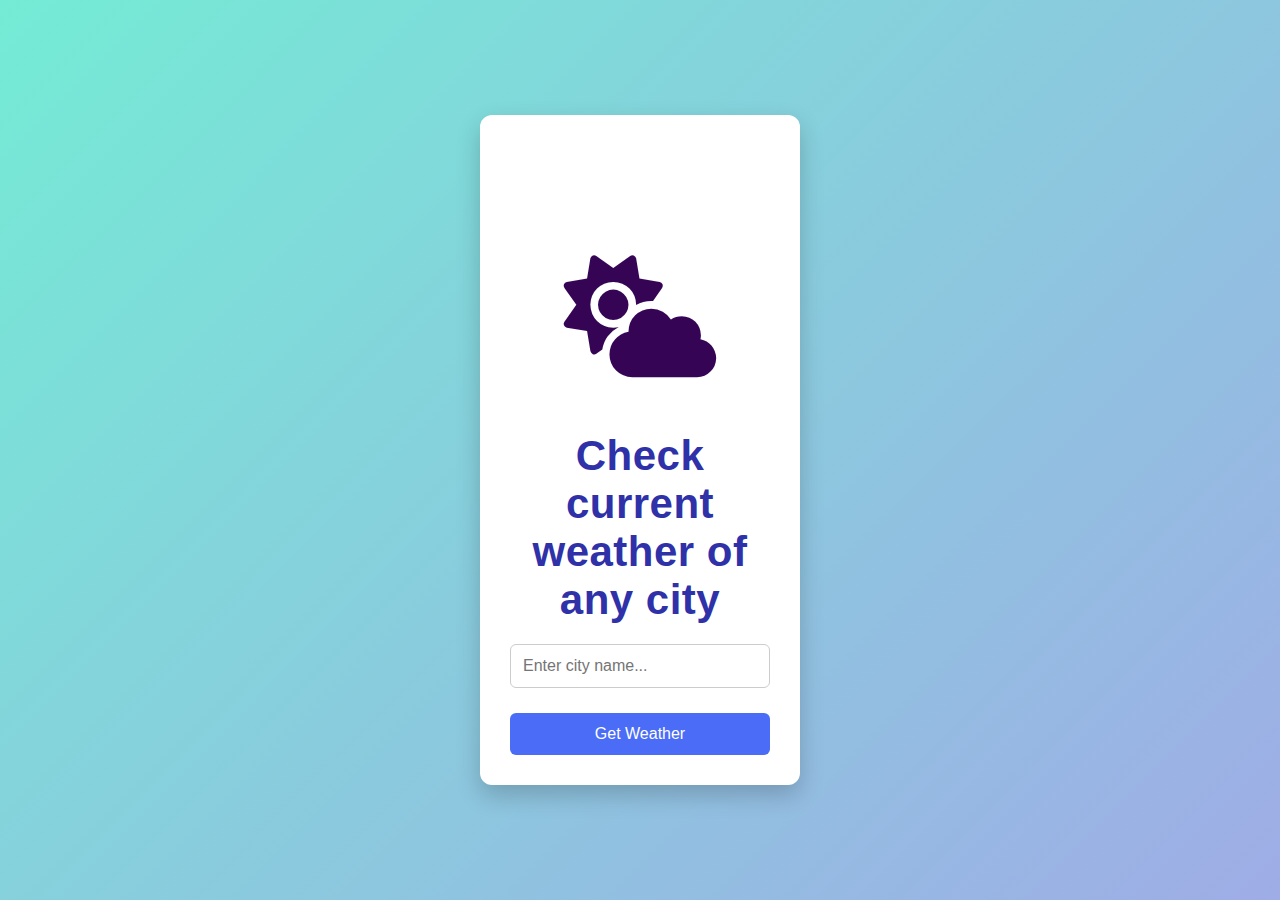
<file: index.html>
<!DOCTYPE html>
<html lang="en">
<head>
  <meta charset="UTF-8">
  <title>Weather App</title>
  <link rel="stylesheet" href="style.css">
</head>

<body>
  <div class="container">
    <div class="card">
      <h1>🌦 Weather Dashboard</h1>


      <link
  rel="stylesheet"
  href="https://cdnjs.cloudflare.com/ajax/libs/font-awesome/6.5.0/css/all.min.css"
/>
      <div class="icon">
  <i class="fa-solid fa-cloud-sun"></i>
</div>

      <p class="subtitle">Check current weather of any city</p>

      <input
        type="text"
        id="cityInput"
        placeholder="Enter city name..."
      />

      <button id="searchBtn">Get Weather</button>
    </div>
  </div>

  <script src="index.js" defer></script>
</body>

<body>

</html>
</file>
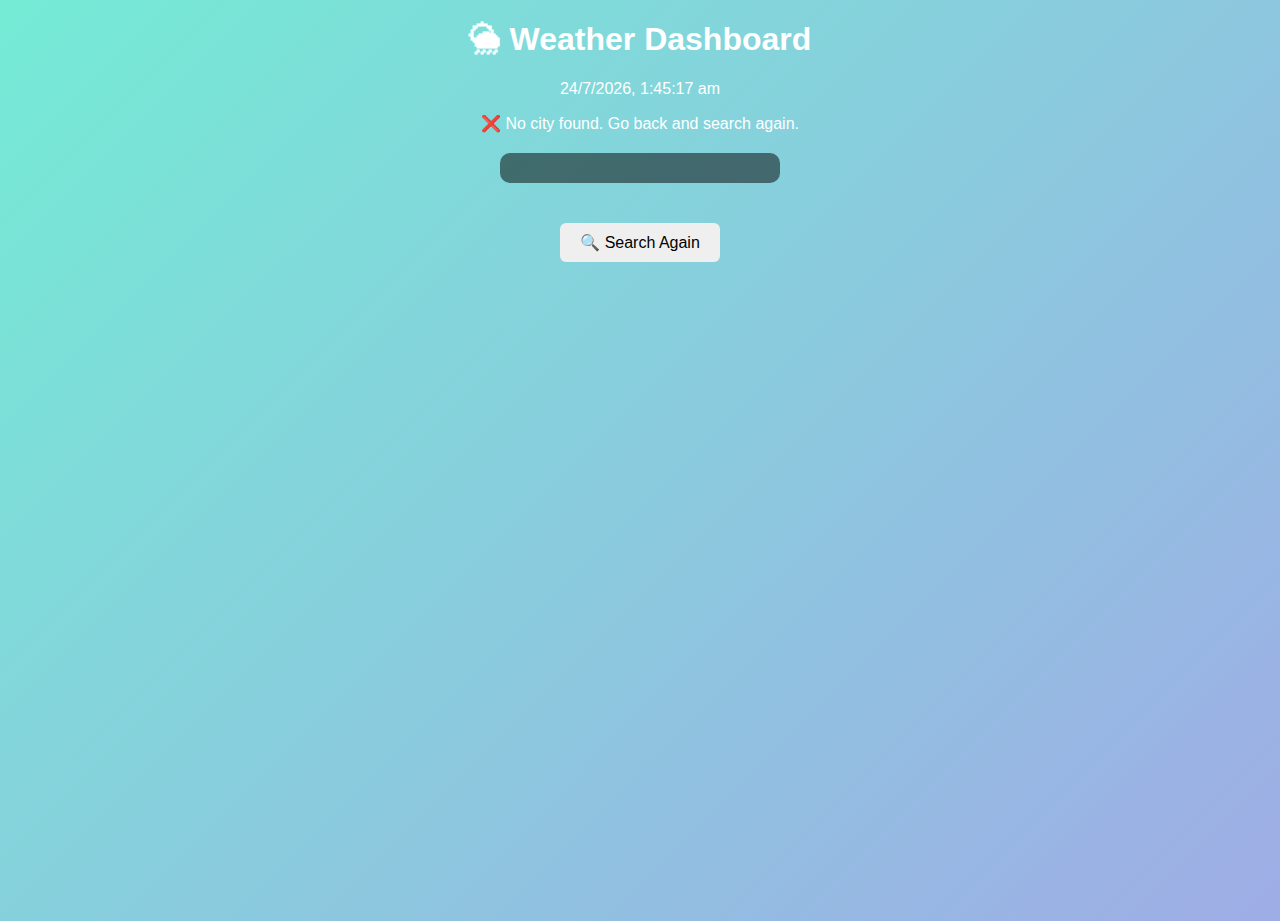
<file: result.html>
<!DOCTYPE html>
<html>
<head>
  <title>Weather Result</title>
  <link rel="stylesheet" href="style.css">
</head>
<body>

  <h1>🌦 Weather Dashboard</h1>
  <p id="dateTime"></p>

  <div id="status"></div>
  <div id="weather"></div>
  <button id="searchAgainBtn">🔍 Search Again</button>

  <script src="result.js" defer></script>
</body>
</html>
</file>
<file: style.css>
body {
  font-family: Arial, sans-serif;
  text-align: center;
  background:#075264;
}

input {
  padding: 10px;
  width: 200px;
}

button {
  padding: 10px 15px;
  margin-top: 10px;
  cursor: pointer;
}

#weather {
  background: rgb(108, 100, 182);
  width: 300px;
  margin: 20px auto;
  padding: 15px;
  border-radius: 10px;
}
body {
  margin: 0;
  min-height: 100vh;
  background-size: cover;
  background-position: center;
  background-repeat: no-repeat;
  font-family: Arial, sans-serif;
}

.overlay {
  background: rgba(0, 0, 0, 0.55);
  min-height: 100vh;
  color: rgb(41, 3, 3);
  text-align: center;
  padding-top: 40px;
}

#weather {
  background: rgba(255, 255, 255, 0.2);
  width: 300px;
  margin: 20px auto;
  padding: 15px;
  border-radius: 10px;
}
   

body {
  min-height: 100vh;
  margin: 0;
  color: white;
}

#weather {
  background: rgba(0,0,0,0.5);
  padding: 15px;
  border-radius: 10px;
  width: 280px;
  margin: 20px auto;
}

#searchAgainBtn {
  margin-top: 20px;
  padding: 10px 20px;
  font-size: 16px;
  border: none;
  border-radius: 6px;
  cursor: pointer;
}

#searchAgainBtn:hover {
  opacity: 0.9;
}

/* Reset */
* {
  box-sizing: border-box;
  font-family: Arial, sans-serif;
}

/* Page background */
body {
  margin: 0;
  height: 100vh;
  background: linear-gradient(135deg, #74ebd5, #9face6);
}

/* Centering */
.container {
  display: flex;
  justify-content: center;
  align-items: center;
  height: 100%;
}

/* Card */
.card {
  background: white;
  padding: 30px;
  width: 320px;
  border-radius: 12px;
  text-align: center;
  box-shadow: 0 10px 25px rgba(0,0,0,0.2);
}

/* Title */
.card h1 {
  margin-bottom: 10px;
}

/* Subtitle */
.subtitle {
  font-size: 42px;
  font-weight: 600;
  letter-spacing: 0.5px;
  color: #2f31a8;
  margin-bottom: 20px;
}

/* Input */
#cityInput {
  width: 100%;
  padding: 12px;
  font-size: 16px;
  border-radius: 6px;
  border: 1px solid #ccc;
  margin-bottom: 15px;
}

/* Button */
#searchBtn {
  width: 100%;
  padding: 12px;
  font-size: 16px;
  background: #4a6cf7;
  color: white;
  border: none;
  border-radius: 6px;
  cursor: pointer;
}

#searchBtn:hover {
  background: #3b5bdb;
}


.icon {
  font-size: 122px;
  color: #350455;
  margin-bottom: 8px;
}
.icon {
  animation: float 2s ease-in-out infinite;
}

@keyframes float {
  0% { transform: translateY(0); }
  50% { transform: translateY(-6px); }
  100% { transform: translateY(0); }
}
</file>
